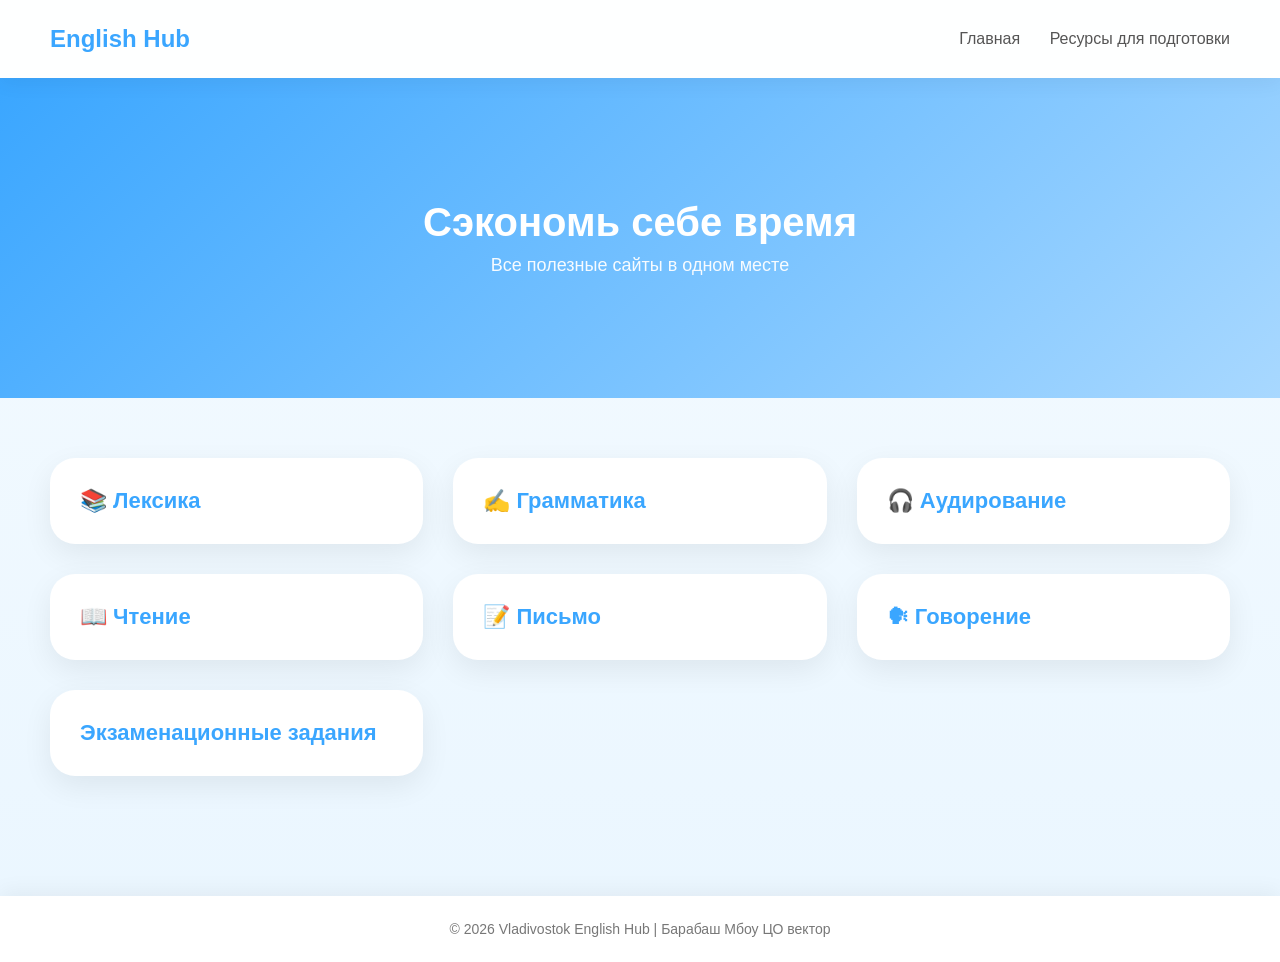
<file: index.html>
<!DOCTYPE html>
<html lang="ru">
<head>
    <meta charset="UTF-8">
    <title>Подготовка к экзаменам</title>
    <link rel="stylesheet" href="style.css">
</head>
<body>

<header>
    <h1>English Hub</h1>
    <nav>
        <a href="#">Главная</a>
        <a href="#groups">Ресурсы для подготовки</a>
    </nav>
</header>

<section class="hero">
    <div class="hero-content">
        <h2>Сэкономь себе время</h2>
        <p>Все полезные сайты в одном месте</p>
    </div>
</section>

<section id="groups" class="groups">

    <div class="group" onclick="toggle(this)">
        <h3>📚 Лексика</h3>
        <div class="links">
            <a href="https://quizlet.com/ru" target="_blank">Quizlet</a>
            <a href="https://www.memrise.com/" target="_blank">Memrise</a>
            <a href="https://context.reverso.net/" target="_blank">Reverso Context</a>
        </div>
    </div>

    <div class="group" onclick="toggle(this)">
        <h3>✍️ Грамматика</h3>
        <div class="links">
            <a href="https://www.youtube.com/@BrianWilesOfficial" target="_blank">Brian Wiles</a>
            <a href="https://www.britishcouncil.org/" target="_blank">British Council</a>
            <a href="https://lingualeo.com/ru" target="_blank">LinguaLeo</a>
        </div>
    </div>

    <div class="group" onclick="toggle(this)">
        <h3>🎧 Аудирование</h3>
        <div class="links">
            <a href="https://www.youtube.com/bbclearningenglish" target="_blank">BBC Learning English</a>
            <a href="https://www.youtube.com/@SpeakEnglishWithClass" target="_blank">Speak English With Class</a>
        </div>
    </div>

    <div class="group" onclick="toggle(this)">
        <h3>📖 Чтение</h3>
        <div class="links">
            <a href="https://www.newsinlevels.com/" target="_blank">News in Levels</a>
        </div>
    </div>

    <div class="group" onclick="toggle(this)">
        <h3>📝 Письмо</h3>
        <div class="links">
            <a href="https://www.grammarly.com/" target="_blank">Grammarly</a>
            <a href="https://pixelfox.ai/ru/text/tools-essay-checker" target="_blank">Essay Checker</a>
        </div>
    </div>

    <div class="group" onclick="toggle(this)">
        <h3>🗣 Говорение</h3>
        <div class="links">
            <a href="https://puzzle-english.com/" target="_blank">Puzzle English</a>
        </div>
    </div>

    <div class="group" onclick="toggle(this)">
        <h3> Экзаменационные задания </h3>
        <div class="links">
            <a href="https://en-ege.sdamgia.ru/" target="_blank">РЕШУ ЕГЭ</a>
            <a href="https://en-oge.sdamgia.ru/" target="_blank">РЕШУ ОГЭ</a>
            <a href="https://fipi.ru/ege/otkrytyy-bank-zadaniy-ege" target="_blank">Открытый бланк ФИПИ</a>
        </div>
    </div>

</section>

<footer>
    <p>© 2026 Vladivostok English Hub | Барабаш Мбоу ЦО вектор</p>
</footer>

<script>
function toggle(element) {
    document.querySelectorAll(".group").forEach(el => {
        if (el !== element) el.classList.remove("active");
    });

    element.classList.toggle("active");
}
</script>

</body>
</html>
</file>
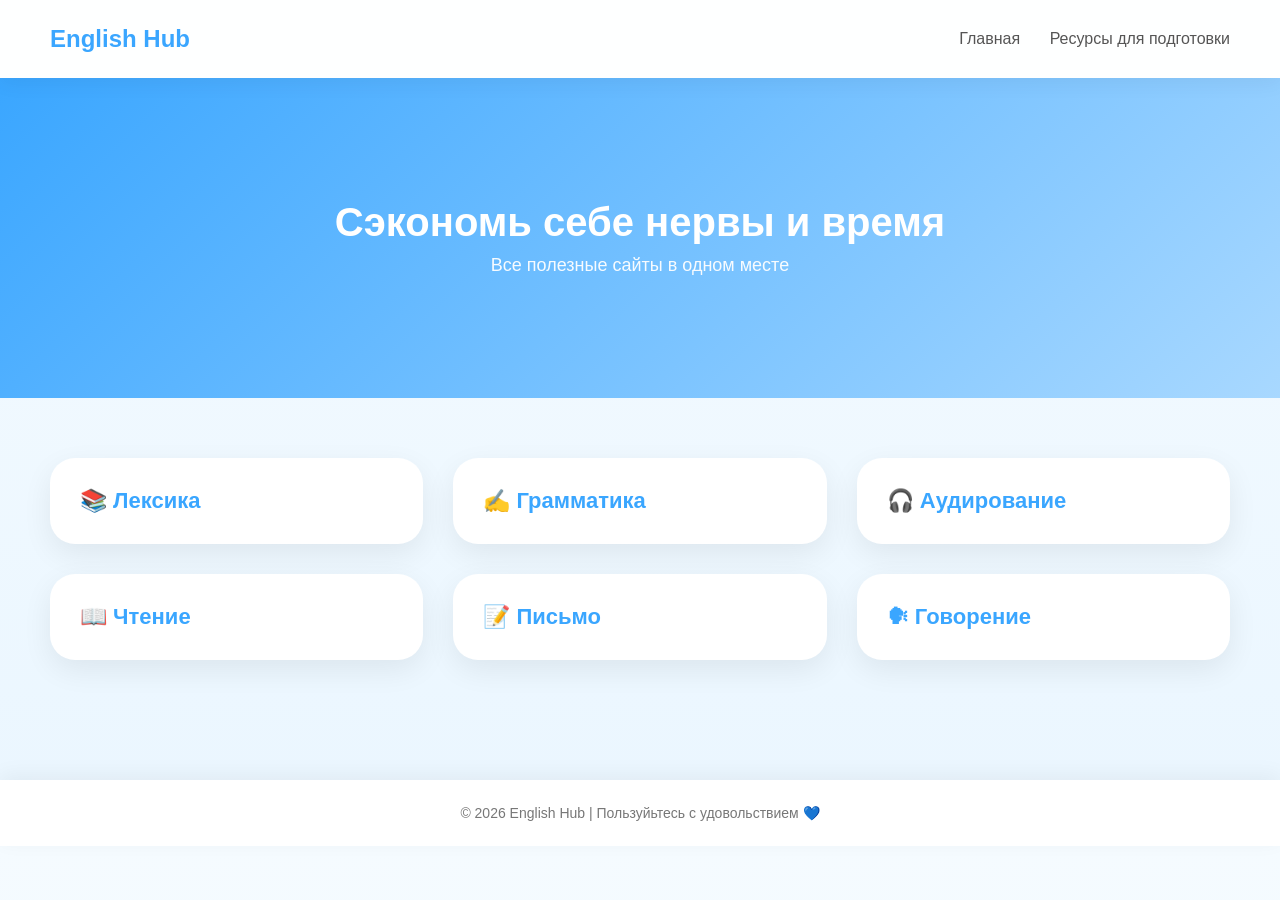
<file: str.html>
<!DOCTYPE html>
<html lang="ru">
<head>
    <meta charset="UTF-8">
    <title>Подготовка к экзаменам</title>
    <link rel="stylesheet" href="style.css">
</head>
<body>

<header>
    <h1>English Hub</h1>
    <nav>
        <a href="#">Главная</a>
        <a href="#groups">Ресурсы для подготовки</a>
    </nav>
</header>

<section class="hero">
    <div class="hero-content">
        <h2>Сэкономь себе нервы и время</h2>
        <p>Все полезные сайты в одном месте</p>
    </div>
</section>

<section id="groups" class="groups">

    <div class="group" onclick="toggle(this)">
        <h3>📚 Лексика</h3>
        <div class="links">
            <a href="https://quizlet.com/ru&quot; target="_blank">Quizlet</a>
            <a href="https://www.memrise.com/&quot; target="_blank">Memrise</a>
            <a href="https://context.reverso.net/&quot; target="_blank">Reverso Context</a>
        </div>
    </div>

    <div class="group" onclick="toggle(this)">
        <h3>✍️ Грамматика</h3>
        <div class="links">
            <a href="https://www.youtube.com/@BrianWilesOfficial&quot; target="_blank">Brian Wiles</a>
            <a href="https://www.britishcouncil.org/&quot; target="_blank">British Council</a>
            <a href="https://lingualeo.com/ru&quot; target="_blank">LinguaLeo</a>
        </div>
    </div>

    <div class="group" onclick="toggle(this)">
        <h3>🎧 Аудирование</h3>
        <div class="links">
            <a href="https://www.youtube.com/bbclearningenglish&quot; target="_blank">BBC Learning English</a>
            <a href="https://www.youtube.com/@SpeakEnglishWithClass&quot; target="_blank">Speak English With Class</a>
        </div>
    </div>

    <div class="group" onclick="toggle(this)">
        <h3>📖 Чтение</h3>
        <div class="links">
            <a href="https://www.newsinlevels.com/&quot; target="_blank">News in Levels</a>
        </div>
    </div>

    <div class="group" onclick="toggle(this)">
        <h3>📝 Письмо</h3>
        <div class="links">
            <a href="https://www.grammarly.com/&quot; target="_blank">Grammarly</a>
            <a href="https://pixelfox.ai/ru/text/tools-essay-checker&quot; target="_blank">Essay Checker</a>
        </div>
    </div>

    <div class="group" onclick="toggle(this)">
        <h3>🗣 Говорение</h3>
        <div class="links">
            <a href="https://puzzle-english.com/&quot; target="_blank">Puzzle English</a>
        </div>
    </div>

</section>

<footer>
    <p>© 2026 English Hub | Пользуйьтесь с удовольствием 💙</p>
</footer>

<script>
function toggle(element) {
    document.querySelectorAll(".group").forEach(el => {
        if (el !== element) el.classList.remove("active");
    });

    element.classList.toggle("active");
}
</script>

</body>
</html>
</file>
<file: style.css>
/* RESET */
* {
    margin: 0;
    padding: 0;
    box-sizing: border-box;
    font-family: 'Segoe UI', sans-serif;
}

body {
    background: linear-gradient(180deg, #f5fbff, #eaf6ff);
    color: #333;
}

/* HEADER */
header {
    display: flex;
    justify-content: space-between;
    align-items: center;
    padding: 25px 50px;
    background: rgba(255, 255, 255, 0.9);
    backdrop-filter: blur(10px);
    box-shadow: 0 5px 20px rgba(0,0,0,0.05);
    position: sticky;
    top: 0;
    z-index: 100;
}

header h1 {
    color: #3aa6ff;
    font-size: 24px;
}

nav a {
    margin-left: 25px;
    text-decoration: none;
    color: #555;
    font-weight: 500;
    transition: 0.3s;
}

nav a:hover {
    color: #3aa6ff;
}

/* HERO */
.hero {
    height: 320px;
    background: linear-gradient(135deg, #3aa6ff, #a8d8ff);
    display: flex;
    align-items: center;
    justify-content: center;
    text-align: center;
    color: white;
}

.hero h2 {
    font-size: 40px;
    margin-bottom: 10px;
}

.hero p {
    font-size: 18px;
    opacity: 0.95;
}

/* SECTION TITLE */
.section-title {
    text-align: center;
    font-size: 30px;
    margin: 40px 0 10px;
    color: #3aa6ff;
}

/* GROUPS GRID */
.groups {
    padding: 60px 50px;
    display: grid;
    grid-template-columns: repeat(auto-fit, minmax(320px, 1fr));
    gap: 30px;
}

/* CARD */
.group {
    background: white;
    border-radius: 25px;
    padding: 30px;
    cursor: pointer;
    transition: 0.35s ease;
    box-shadow: 0 10px 30px rgba(0,0,0,0.07);
    position: relative;
    z-index: 1;
}

.group:hover {
    transform: translateY(-10px) scale(1.03);
    box-shadow: 0 25px 50px rgba(58,166,255,0.2);
}

.group h3 {
    font-size: 22px;
    color: #3aa6ff;
}

/* DROPDOWN LINKS (overlay, не ломает сетку) */
.links {
    position: absolute;
    top: calc(100% - 10px);
    left: 0;
    width: 100%;
    background: white;
    border-radius: 20px;
    padding: 15px;
    box-shadow: 0 20px 50px rgba(0,0,0,0.15);
    opacity: 0;
    transform: translateY(10px) scale(0.98);
    pointer-events: none;
    transition: 0.3s ease;
    z-index: 20;
}

/* ACTIVE */
.group.active .links {
    opacity: 1;
    transform: translateY(15px) scale(1);
    pointer-events: auto;
}

.group.active {
    z-index: 50;
}

/* LINKS STYLE */
.links a {
    display: block;
    text-decoration: none;
    color: #444;
    padding: 10px 12px;
    border-radius: 12px;
    transition: 0.25s;
    font-size: 15px;
}

.links a:hover {
    background: #eaf6ff;
    color: #3aa6ff;
    transform: translateX(6px);
}

/* FOOTER */
footer {
    text-align: center;
    padding: 25px;
    background: white;
    margin-top: 60px;
    color: #777;
    font-size: 14px;
    box-shadow: 0 -5px 20px rgba(0,0,0,0.05);
}

/* MOBILE */
@media (max-width: 600px) {
    header {
        padding: 20px;
    }

    .hero h2 {
        font-size: 28px;
    }

    .groups {
        padding: 40px 20px;
    }
}
</file>
